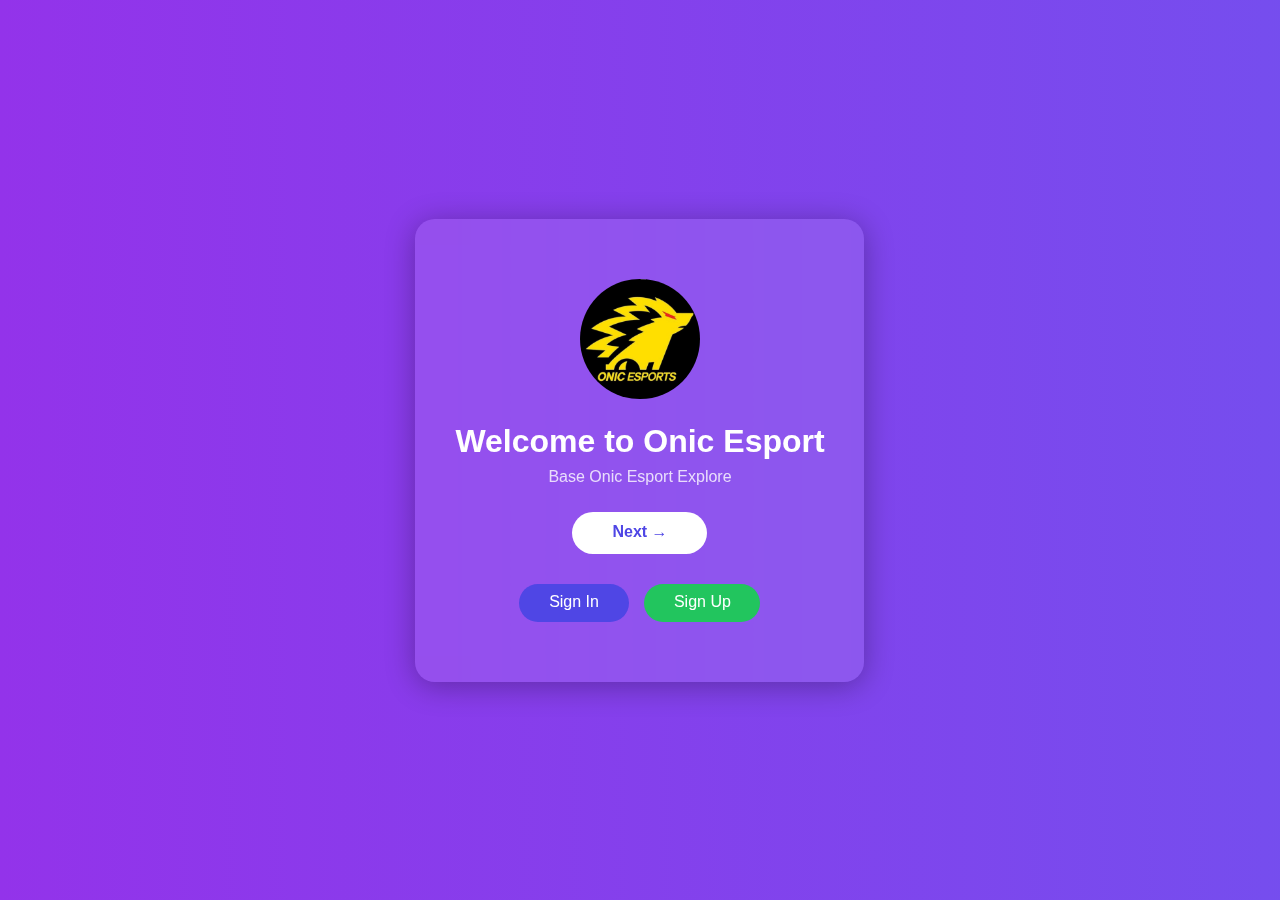
<file: index.html>
<!DOCTYPE html>
<html lang="en">

<head>
  <meta charset="UTF-8" />
  <meta name="viewport" content="width=device-width, initial-scale=1.0" />
  <title>Onic Esports</title>
  <link rel="stylesheet" href="style.css">
  <link rel="icon" type="img/logo onic.jpg" href="img/logo onic.jpg">
  <script>
    function goNext() {
      const loggedIn = sessionStorage.getItem("loggedIn");
      const alertBox = document.getElementById("alert");

      if (loggedIn === "true") {
        window.location.href = "home.php";
      } else {
        alertBox.classList.add("show");
        setTimeout(() => alertBox.classList.remove("show"), 3000);
      }
    }
  </script>
</head>

<body>
  <div class="animated-bg"></div>

  <div class="main-container">
    <div class="content-box">
      <img src="img/logo onic.jpg" alt="Logo" class="logo">
      <h1 class="title">Welcome to Onic Esport</h1>
      <p class="subtitle">Base Onic Esport Explore</p>

      <button class="btn-next" onclick="goNext()">Next →</button>

      <div class="auth-btns">
        <a href="signin.php" class="btn">Sign In</a>
        <a href="signup.php" class="btn btn-alt">Sign Up</a>
      </div>
    </div>
  </div>

  <div id="alert" class="custom-alert">⚠️ Silakan login terlebih dahulu!</div>
</body>

</html>
</file>
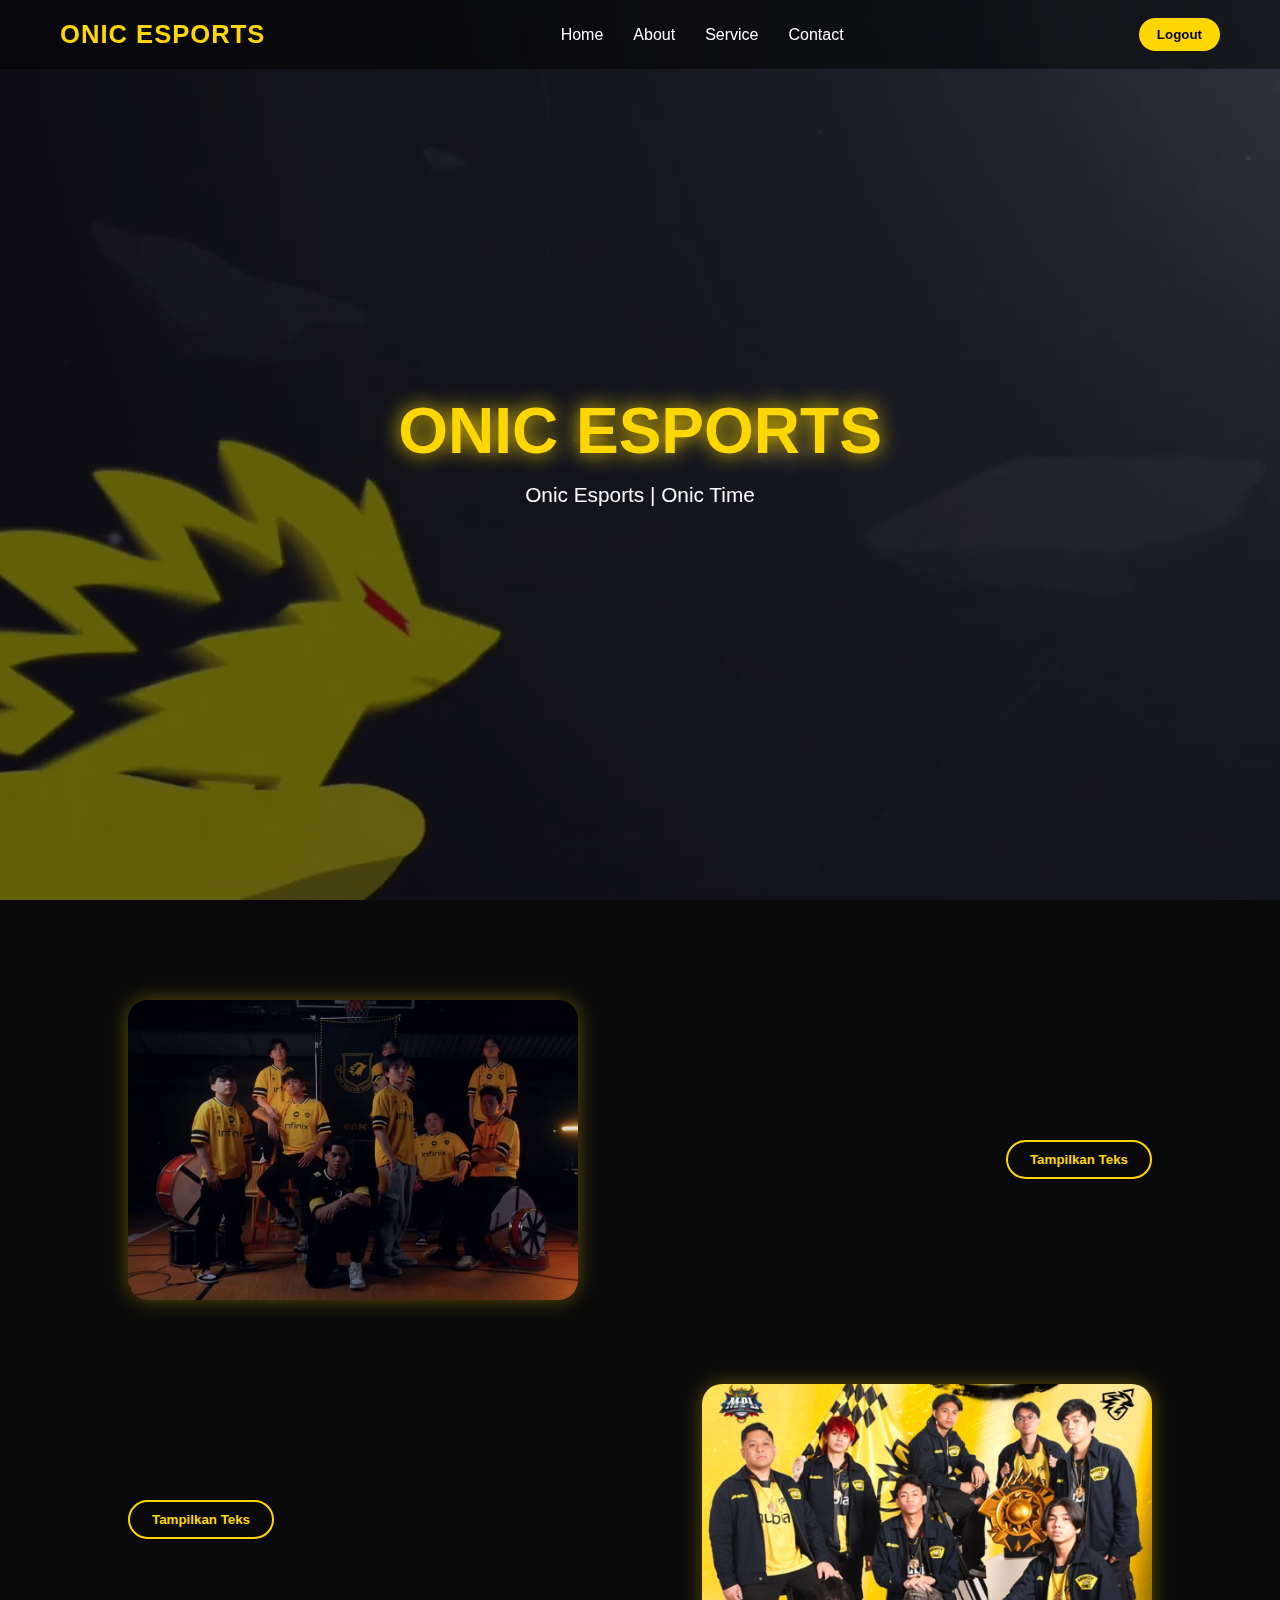
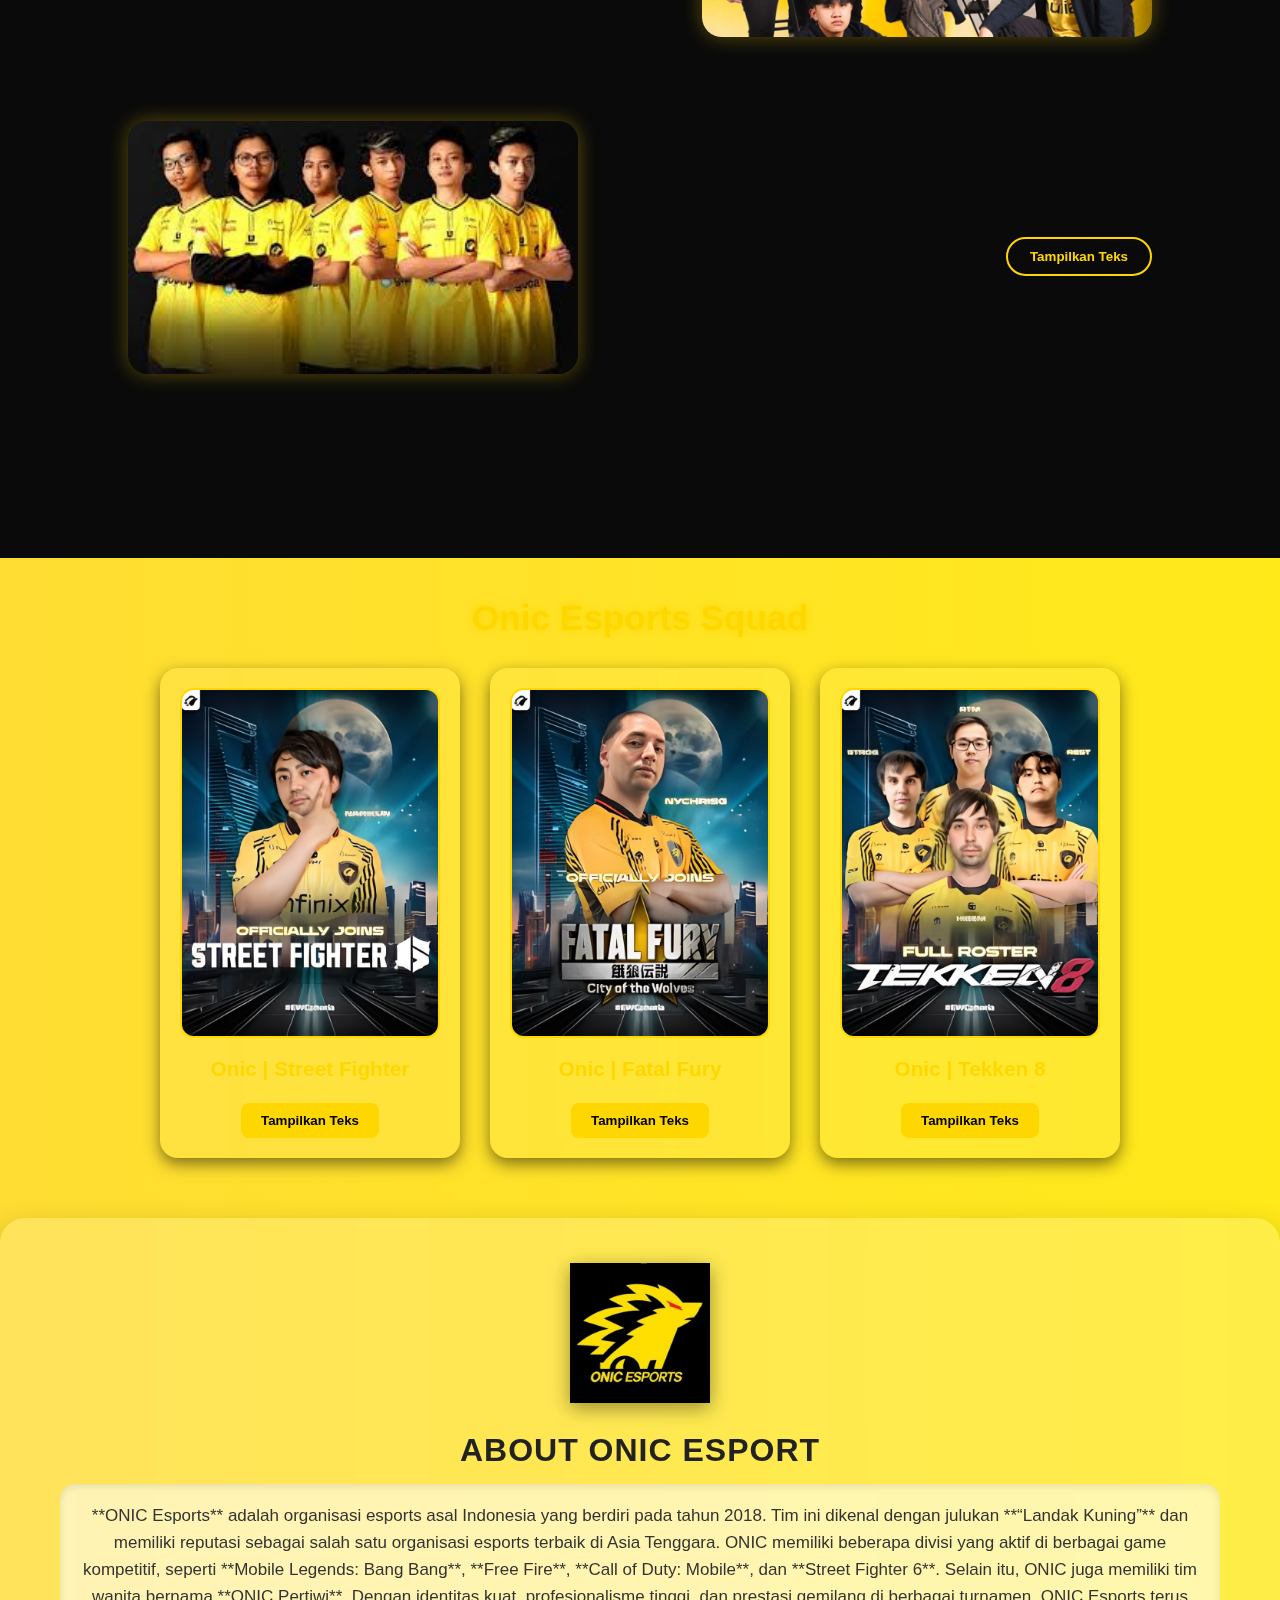
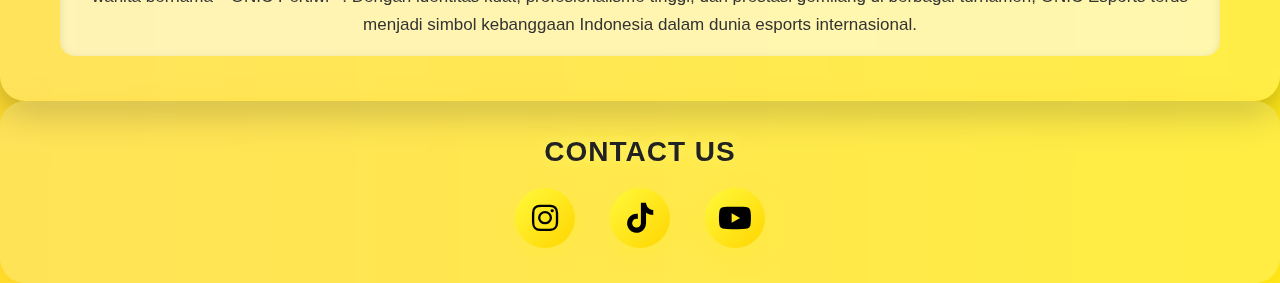
<file: nextpage.html>
<!DOCTYPE html>
<html lang="id">

<head>
  <meta charset="UTF-8" />
  <meta name="viewport" content="width=device-width, initial-scale=1.0" />
  <title>Onic Esports</title>
  <link rel="stylesheet" href="next.css">
  <link rel="icon" type="img/logo onic.jpg" href="img/logo onic.jpg">
  <link rel="stylesheet" href="https://cdnjs.cloudflare.com/ajax/libs/font-awesome/6.5.0/css/all.min.css">
</head>

<body>

  <header>
    <!-- Background Video -->
    <video autoplay loop muted playsinline>
      <source src="onic.mp4" type="video/mp4" />
      Browser Anda tidak mendukung video.
    </video>

    <!-- NAVBAR -->
    <nav>
      <div class="logo">Onic Esports</div>
      <ul class="nav-links">
        <li><a href="#home">Home</a></li>
        <li><a href="#about">About</a></li>
        <li><a href="#services">Service</a></li>
        <li><a href="#contact">Contact</a></li>
      </ul>
      <div class="logout-container">
        <button class="logout-btn" id="logoutBtn">Logout</button>
      </div>
      <div class="hamburger" id="hamburger">
        <span></span>
        <span></span>
        <span></span>
      </div>
    </nav>

    <!-- HEADER CONTENT -->
    <div class="header-content">
      <h1>Onic Esports</h1>
      <p>Onic Esports | Onic Time</p>
    </div>
  </header>



  <section id="home">
    <!-- Bagian 1 -->
    <div class="home-container">
      <div class="home-img">
        <img src="img/onic id mpl.jpg" alt="Onic ID MPL">
      </div>
      <div class="home-text" id="text1">
        <h2>Onic ID | MPL ID</h2>
        <p>ONIC Esports adalah tim Mobile Legends Indonesia yang sering juara MPL ID. Dikenal disiplin dan konsisten,
          ONIC jadi tim dominan di liga profesional MPL Indonesia sejak berdiri tahun 2018.</p>
      </div>
      <button class="show-btn" onclick="showText('text1')">Tampilkan Teks</button>
      <button class="hide-btn" onclick="hideText('text1')">Tutup Teks</button>
    </div>

    <!-- Bagian 2 -->
    <div class="home-container reverse">
      <div class="home-img">
        <img src="img/onic ph  mpl.jpg" alt="Minuman Segar">
      </div>
      <div class="home-text" id="text2">
        <h2>Onic PH | MPL PH</h2>
        <p>ONIC PH adalah tim Mobile Legends asal Filipina di bawah organisasi ONIC Esports. Mereka dikenal kuat di MPL
          Philippines dan pernah menjuarai MPL PH Season 8 serta tampil di M6 World Championship.
        </p>
      </div>
      <button class="show-btn" onclick="showText('text2')">Tampilkan Teks</button>
      <button class="hide-btn" onclick="hideText('text2')">Tutup Teks</button>
    </div>

    <!-- Bagian 1 -->
    <div class="home-container">
      <div class="home-img">
        <img src="img/onic olympus.jpg" alt="Onic ID MPL">
      </div>
      <div class="home-text" id="text3">
        <h2>Onic Olympus | Free Fire</h2>
        <p>ONIC Olympus adalah tim Free Fire Indonesia dari ONIC Esports. Mereka dikenal kuat di turnamen nasional dan
          internasional, dengan pemain seperti Putraxx, Calvintzy, CrimeMKS, AFM, dan Zack.
        </p>
      </div>
      <button class="show-btn" onclick="showText('text3')">Tampilkan Teks</button>
      <button class="hide-btn" onclick="hideText('text3')">Tutup Teks</button>
    </div>
  </section>

  <section class="card-section">
    <h1 class="section-title">Onic Esports Squad</h1>

    <div class="card-container">

      <div class="card">
        <img src="img/onic fighter street.jpg" alt="Onic Player 1" class="card-img">
        <h2>Onic | Street Fighter</h2>
        <p class="hidden-text">ONIC Esports memiliki divisi Street Fighter 6 dengan pemain Thailand, Narikun. Ia
          menjuarai BAM 2025 dan lolos ke Esports World Cup 2025, memperkuat posisi ONIC di scene fighting game
          internasional.</p>
        <button class="toggle-btn">Tampilkan Teks</button>
      </div>

      <div class="card">
        <img src="img/onic fatal fury.jpg" alt="Onic Player 2" class="card-img">
        <h2>Onic | Fatal Fury</h2>
        <p class="hidden-text">ONIC Esports telah membentuk divisi untuk gim pertarungan Fatal Fury: City of The Wolves,
          dengan merekrut pemain unggulan NYChrisG dari AS untuk menguatkan tim.</p>
        <button class="toggle-btn">Tampilkan Teks</button>
      </div>

      <div class="card">
        <img src="img/onic tekken 8.jpg" alt="Onic Player 3" class="card-img">
        <h2>Onic | Tekken 8</h2>
        <p class="hidden-text">ONIC Esports memiliki divisi Tekken 8 dengan pemain seperti Rest, Higem, Strog, dan RTM.
          Mereka aktif di turnamen internasional dan bersiap menuju Esports World Cup 2025.</p>
        <button class="toggle-btn">Tampilkan Teks</button>
      </div>

    </div>
  </section>

  <div class="onic" id="about">
    <img src="img/logo onic.jpg" alt="Logo ONIC Esports">
    <h1>About Onic Esport</h1>
    <p>
      **ONIC Esports** adalah organisasi esports asal Indonesia yang berdiri pada tahun 2018. Tim ini dikenal dengan
      julukan **“Landak Kuning”** dan memiliki reputasi sebagai salah satu organisasi esports terbaik di Asia Tenggara.
      ONIC memiliki beberapa divisi yang aktif di berbagai game kompetitif, seperti **Mobile Legends: Bang Bang**,
      **Free Fire**, **Call of Duty: Mobile**, dan **Street Fighter 6**. Selain itu, ONIC juga memiliki tim wanita
      bernama **ONIC Pertiwi**. Dengan identitas kuat, profesionalisme tinggi, dan prestasi gemilang di berbagai
      turnamen, ONIC Esports terus menjadi simbol kebanggaan Indonesia dalam dunia esports internasional.

    </p>
  </div>

  <!-- Bagian CONTACT -->
  <div class="contact">
    <h2>Contact Us</h2>
    <div class="social-icons">
      <a href="https://www.instagram.com/onic.esports/" target="_blank" title="Instagram"><i
          class="fab fa-instagram"></i></a>
      <a href="https://www.tiktok.com/@onic.esports" target="_blank" title="TikTok"><i class="fab fa-tiktok"></i></a>
      <a href="https://www.youtube.com/@onicesports" target="_blank" title="YouTube"><i class="fab fa-youtube"></i></a>
    </div>
  </div>

</body>
<script src="next.js"></script>

</html>
</file>
<file: style.css>
/* === General === */
* {
  margin: 0;
  padding: 0;
  box-sizing: border-box;
  font-family: "Poppins", sans-serif;
}

/* === Background Animation === */
body {
  color: white;
  min-height: 100vh;
  overflow: hidden;
  position: relative;
  display: flex;
  justify-content: center;
  align-items: center;
}

.animated-bg {
  background: linear-gradient(270deg, #6EE7B7, #3B82F6, #9333EA);
  background-size: 600% 600%;
  animation: bgMove 12s ease infinite;
  position: absolute;
  inset: 0;
  z-index: -1;
}

@keyframes bgMove {
  0% {
    background-position: 0% 50%;
  }

  50% {
    background-position: 100% 50%;
  }

  100% {
    background-position: 0% 50%;
  }
}

/* === Centered Main Container === */
.main-container {
  display: flex;
  justify-content: center;
  align-items: center;
  height: 100vh;
  width: 100%;
}

.content-box {
  text-align: center;
  background: rgba(255, 255, 255, 0.1);
  backdrop-filter: blur(10px);
  border-radius: 20px;
  padding: 60px 40px;
  box-shadow: 0 4px 30px rgba(0, 0, 0, 0.3);
  animation: fadeIn 1s ease forwards;
}

@keyframes fadeIn {
  from {
    opacity: 0;
    transform: scale(0.95);
  }

  to {
    opacity: 1;
    transform: scale(1);
  }
}

.logo {
  width: 120px;
  border-radius: 50%;
  margin-bottom: 20px;
  animation: floatLogo 3s ease-in-out infinite;
}

@keyframes floatLogo {

  0%,
  100% {
    transform: translateY(0);
  }

  50% {
    transform: translateY(-10px);
  }
}

.title {
  font-size: 2rem;
  font-weight: 600;
  margin-bottom: 8px;
}

.subtitle {
  opacity: 0.8;
  margin-bottom: 25px;
}

/* === Buttons === */
.btn-next {
  background: white;
  color: #4f46e5;
  padding: 12px 40px;
  border-radius: 30px;
  border: none;
  cursor: pointer;
  font-weight: 600;
  font-size: 1rem;
  transition: all 0.3s;
}

.btn-next:hover {
  transform: scale(1.08);
  background: #eaeaff;
}

.auth-btns {
  margin-top: 30px;
  display: flex;
  justify-content: center;
  gap: 15px;
}

.btn {
  background: #4f46e5;
  color: white;
  padding: 10px 30px;
  border-radius: 25px;
  text-decoration: none;
  font-weight: 500;
  transition: 0.3s;
}

.btn:hover {
  background: #6366f1;
  transform: translateY(-2px);
}

.btn-alt {
  background: #22c55e;
}

.btn-alt:hover {
  background: #16a34a;
}

/* === Alert Design === */
.custom-alert {
  position: fixed;
  bottom: 20px;
  left: 50%;
  transform: translateX(-50%) translateY(50px);
  background: rgba(0, 0, 0, 0.6);
  padding: 12px 30px;
  border-radius: 10px;
  backdrop-filter: blur(10px);
  transition: 0.4s ease;
  opacity: 0;
  font-weight: 500;
  font-size: 0.95rem;
}

.custom-alert.show {
  opacity: 1;
  transform: translateX(-50%) translateY(0);
}


/* === Sign In / Sign Up === */
.bg-video {
  position: fixed;
  right: 0;
  bottom: 0;
  min-width: 100%;
  min-height: 100%;
  object-fit: cover;
  filter: brightness(0.4) blur(2px);
  z-index: -2;
}

.overlay {
  position: fixed;
  inset: 0;
  background: rgba(0, 0, 0, 0.4);
  z-index: -1;
}

.form-container {
  width: 350px;
  background: rgba(255, 255, 255, 0.1);
  backdrop-filter: blur(10px);
  border-radius: 20px;
  padding: 40px;
  text-align: center;
  margin: auto;
  box-shadow: 0 4px 30px rgba(0, 0, 0, 0.3);
}

.form-container input {
  width: 100%;
  margin: 8px 0;
  padding: 12px;
  border: none;
  border-radius: 10px;
  outline: none;
  background: rgba(255, 255, 255, 0.2);
  color: white;
  transition: 0.3s;
}

.form-container input:focus {
  background: rgba(255, 255, 255, 0.3);
}

.form-container button {
  width: 100%;
  padding: 12px;
  background: #4f46e5;
  border: none;
  border-radius: 10px;
  color: white;
  font-weight: 600;
  cursor: pointer;
  transition: 0.3s;
}

.form-container button:hover {
  background: #6366f1;
}

.switch a {
  color: #60a5fa;
  text-decoration: none;
}

.switch a:hover {
  text-decoration: underline;
}

.alert {
  background: rgba(255, 0, 0, 0.2);
  color: #ff6b6b;
  padding: 8px;
  border-radius: 8px;
  margin-bottom: 10px;
}

.alert.success {
  background: rgba(0, 255, 0, 0.2);
  color: #9efc9e;
}

/* === Home === */
.home-bg {
  background: linear-gradient(120deg, #3b82f6, #9333ea);
  display: flex;
  align-items: center;
  justify-content: center;
}

.home-container {
  text-align: center;
  color: white;
}

.btn-logout {
  display: inline-block;
  margin-top: 20px;
  padding: 10px 25px;
  background: white;
  color: #4f46e5;
  border-radius: 20px;
  text-decoration: none;
  font-weight: 500;
}

.btn-logout:hover {
  background: #e5e7eb;
}
</file>
<file: next.css>
/* === GLOBAL STYLE === */
* {
  margin: 0;
  padding: 0;
  box-sizing: border-box;
  font-family: 'Poppins', sans-serif;
}

body {
  color: #fff;
  background-color: #000;
  overflow-x: hidden;
}

/* === HEADER VIDEO BACKGROUND === */
header {
  position: relative;
  width: 100%;
  height: 100vh;
  overflow: hidden;
}

header video {
  position: absolute;
  width: 100%;
  height: 100%;
  object-fit: cover;
  top: 0;
  left: 0;
  z-index: -1;
  filter: brightness(0.4);
}

/* === NAVBAR === */
nav {
  display: flex;
  align-items: center;
  justify-content: space-between;
  padding: 18px 60px;
  position: fixed;
  width: 100%;
  top: 0;
  z-index: 1000;
  background: rgba(0, 0, 0, 0.5);
  backdrop-filter: blur(6px);
  transition: all 0.3s ease;
}

nav.scrolled {
  background: rgba(0, 0, 0, 0.85);
  padding: 12px 50px;
}

.logo {
  font-size: 1.6rem;
  font-weight: 700;
  color: #FFD700;
  letter-spacing: 1px;
  text-transform: uppercase;
  animation: fadeDown 1s ease-in-out;
}

/* NAV LINKS */
.nav-links {
  list-style: none;
  display: flex;
  gap: 30px;
}

.nav-links li a {
  color: white;
  text-decoration: none;
  font-weight: 500;
  transition: 0.3s;
  position: relative;
}

.nav-links li a::after {
  content: '';
  position: absolute;
  bottom: -5px;
  left: 0;
  width: 0%;
  height: 2px;
  background-color: #FFD700;
  transition: 0.3s;
}

.nav-links li a:hover::after {
  width: 100%;
}

/* LOGOUT BUTTON */
.logout-btn {
  background-color: #FFD700;
  color: #000;
  border: none;
  padding: 9px 18px;
  border-radius: 25px;
  cursor: pointer;
  font-weight: 600;
  transition: all 0.3s ease;
}

.logout-btn:hover {
  background-color: #fff;
  color: #000;
  box-shadow: 0 0 15px #FFD700;
}

/* === HAMBURGER MENU === */
.hamburger {
  display: none;
  flex-direction: column;
  cursor: pointer;
  gap: 6px;
  z-index: 1100;
}

.hamburger span {
  width: 28px;
  height: 3px;
  background: #FFD700;
  border-radius: 2px;
  transition: all 0.4s ease;
}

/* ROTATE EFFECT WHEN OPEN */
.hamburger.open span:nth-child(1) {
  transform: rotate(45deg) translateY(8px);
}

.hamburger.open span:nth-child(2) {
  opacity: 0;
}

.hamburger.open span:nth-child(3) {
  transform: rotate(-45deg) translateY(-8px);
}

/* HEADER CONTENT */
.header-content {
  position: absolute;
  top: 50%;
  left: 50%;
  transform: translate(-50%, -50%);
  text-align: center;
  animation: fadeInUp 1.5s ease;
}

.header-content h1 {
  font-size: 4rem;
  text-transform: uppercase;
  color: #FFD700;
  text-shadow: 0 0 20px #FFD700;
}

.header-content p {
  margin-top: 15px;
  font-size: 1.3rem;
  color: #fff;
}

/* === HOME SECTION === */
section#home {
  background: #0a0a0a;
  padding: 100px 10%;
}

.home-container {
  display: flex;
  align-items: center;
  justify-content: space-between;
  margin-bottom: 80px;
  gap: 40px;
  animation: fadeIn 1.2s ease;
}

.home-container.reverse {
  flex-direction: row-reverse;
}

.home-img img {
  width: 450px;
  border-radius: 20px;
  box-shadow: 0 0 20px #FFD70055;
  transition: 0.4s;
}

.home-img img:hover {
  transform: scale(1.05);
  box-shadow: 0 0 25px #FFD700;
}

/* === ANIMATED TEXT === */
.home-text {
  max-width: 500px;
  opacity: 0;
  transform: translateY(30px);
  display: none;
  transition: all 0.6s ease;
}

.home-text.show {
  display: block;
  opacity: 1;
  transform: translateY(0);
  animation: glowText 0.8s ease forwards;
}

@keyframes glowText {
  from {
    text-shadow: 0 0 0px #FFD700;
  }

  to {
    text-shadow: 0 0 20px #FFD700aa;
  }
}

/* === BUTTONS === */
.show-btn,
.hide-btn {
  margin-top: 15px;
  background: none;
  border: 2px solid #FFD700;
  color: #FFD700;
  padding: 10px 22px;
  border-radius: 25px;
  cursor: pointer;
  transition: all 0.3s ease;
  font-weight: 600;
}

.show-btn:hover,
.hide-btn:hover {
  background-color: #FFD700;
  color: #000;
  box-shadow: 0 0 15px #FFD700;
}

.hide-btn {
  display: none;
  margin-left: 10px;
}

/* === RESPONSIVE NAV === */
/* === RESPONSIVE NAV === */
@media (max-width: 900px) {

  /* Navbar container */
  nav {
    display: flex;
    justify-content: space-between;
    align-items: center;
    padding: 15px 25px;
    background: rgba(0, 0, 0, 0.75);
    backdrop-filter: blur(6px);
    position: fixed;
    width: 100%;
    top: 0;
    z-index: 1000;
  }

  /* Logo lebih kecil tapi tetap jelas */
  .logo {
    font-size: 1.4rem;
    color: #FFD700;
    font-weight: 600;
    z-index: 1001;
  }

  /* Tombol hamburger */
  .hamburger {
    display: flex;
    flex-direction: column;
    justify-content: center;
    gap: 6px;
    cursor: pointer;
    z-index: 1001;
  }

  .hamburger span {
    width: 30px;
    height: 3px;
    background: #FFD700;
    border-radius: 3px;
    transition: all 0.3s ease;
  }

  /* Animasi hamburger saat aktif */
  .hamburger.active span:nth-child(1) {
    transform: rotate(45deg) translate(5px, 6px);
  }

  .hamburger.active span:nth-child(2) {
    opacity: 0;
  }

  .hamburger.active span:nth-child(3) {
    transform: rotate(-45deg) translate(5px, -6px);
  }

  /* Menu navigasi */
  .nav-links {
    position: fixed;
    top: 0;
    right: -100%;
    height: 100vh;
    width: 75%;
    background: rgba(0, 0, 0, 0.95);
    flex-direction: column;
    align-items: center;
    justify-content: center;
    gap: 40px;
    transition: right 0.4s ease-in-out;
    z-index: 1000;
  }

  /* Saat aktif */
  .nav-links.active {
    right: 0;
  }

  /* Link di menu */
  .nav-links li a {
    color: #FFD700;
    font-size: 1.3rem;
    transition: color 0.2s;
  }

  .nav-links li a:hover {
    color: #fff;
  }

  /* Sembunyikan tombol logout di HP */
  .logout-container {
    display: none;
  }

  /* Agar konten tidak ketutup navbar */
  header {
    padding-top: 70px;
  }

  /* Home container responsif */
  .home-container,
  .home-container.reverse {
    flex-direction: column;
    text-align: center;
  }
}


/* === ANIMATIONS === */
@keyframes fadeIn {
  from {
    opacity: 0;
    transform: translateY(30px);
  }

  to {
    opacity: 1;
    transform: translateY(0);
  }
}

@keyframes fadeInUp {
  from {
    opacity: 0;
    transform: translateY(50px);
  }

  to {
    opacity: 1;
    transform: translateY(0);
  }
}

@keyframes fadeDown {
  from {
    opacity: 0;
    transform: translateY(-30px);
  }

  to {
    opacity: 1;
    transform: translateY(0);
  }
}

/* === TITLE === */
.section-title {
  text-align: center;
  color: #FFD700;
  font-size: 2.2em;
  margin-top: 40px;
  margin-bottom: 30px;
  text-shadow: 0 0 10px #FFD700;
}

/* === CARD CONTAINER === */
.card-container {
  display: flex;
  justify-content: center;
  align-items: flex-start;
  flex-wrap: wrap;
  gap: 30px;
  padding: 0 20px 60px;
}

/* === CARD === */
.card {
  background: rgba(255, 255, 255, 0.08);
  border-radius: 18px;
  padding: 20px;
  width: 300px;
  text-align: center;
  box-shadow: 0 6px 16px rgba(0, 0, 0, 0.5);
  backdrop-filter: blur(8px);
  transition: all 0.4s ease;
}

.card:hover {
  transform: translateY(-6px);
  box-shadow: 0 8px 24px rgba(255, 215, 0, 0.3);
}

/* === GAMBAR CARD === */
.card-img {
  width: 100%;
  height: 350px;
  object-fit: cover;
  border-radius: 14px;
  margin-bottom: 15px;
  border: 2px solid #FFD700;
}

/* === TEKS DAN TOMBOL === */
.card h2 {
  color: #FFD700;
  margin-bottom: 10px;
  font-size: 1.3em;
}

.toggle-btn {
  margin-top: 12px;
  padding: 10px 20px;
  border: none;
  border-radius: 8px;
  background: #FFD700;
  color: #000;
  font-weight: 600;
  cursor: pointer;
  transition: all 0.3s ease;
}

.toggle-btn:hover {
  background: #fff;
}

/* === TEKS TERSEMBUNYI === */
.hidden-text {
  display: none;
  opacity: 0;
  margin-top: 10px;
  line-height: 1.5;
  transition: opacity 0.5s ease, transform 0.5s ease;
  transform: translateY(10px);
}

/* Saat aktif */
.hidden-text.show {
  display: block;
  opacity: 1;
  transform: translateY(0);
}

/* === RESPONSIVE === */
@media (max-width: 768px) {
  .card-container {
    flex-direction: column;
    align-items: center;
  }

  .card {
    width: 90%;
  }

  .section-title {
    font-size: 1.8em;
  }
}

/* === BAGIAN ONIC === */
.onic {
  text-align: center;
  background: rgba(255, 255, 255, 0.2);
  padding: 45px 60px;
  border-radius: 25px;
  box-shadow: 0 12px 30px rgba(0, 0, 0, 0.25);
  backdrop-filter: blur(12px);
  max-width: 100%;
  animation: fadeIn 1.3s ease forwards;
  transition: all 0.4s ease;
}

.onic:hover {
  transform: scale(1.02);
  box-shadow: 0 18px 40px rgba(0, 0, 0, 0.3);
}

.onic img {
  width: 140px;
  height: 140px;
  object-fit: contain;
  margin-bottom: 25px;
  filter: drop-shadow(0 5px 10px rgba(0, 0, 0, 0.4));
}

.onic h1 {
  font-size: 32px;
  color: #222;
  margin-bottom: 15px;
  letter-spacing: 1px;
  text-transform: uppercase;
}

.onic p {
  font-size: 17px;
  color: #333;
  line-height: 1.6;
  background: rgba(255, 255, 255, 0.55);
  padding: 18px;
  border-radius: 15px;
  box-shadow: inset 0 2px 8px rgba(0, 0, 0, 0.1);
}

@keyframes fadeIn {
  from {
    opacity: 0;
    transform: translateY(-30px);
  }

  to {
    opacity: 1;
    transform: translateY(0);
  }
}

/* === RESPONSIVE HP (max-width: 600px) === */
@media (max-width: 600px) {

  /* ===== BODY & LAYOUT ===== */
  body {
    font-size: 14px;
    overflow-x: hidden;
  }

  header {
    height: 90vh;
  }

  /* ===== NAVBAR ===== */
  nav {
    padding: 12px 20px;
  }

  .logo {
    font-size: 1.2rem;
  }

  .hamburger span {
    width: 26px;
  }

  .nav-links {
    width: 100%;
    gap: 25px;
  }

  .nav-links li a {
    font-size: 1.1rem;
  }

  /* ===== HEADER CONTENT ===== */
  .header-content h1 {
    font-size: 2.2rem;
  }

  .header-content p {
    font-size: 1rem;
    padding: 0 15px;
  }

  /* ===== HOME SECTION ===== */
  section#home {
    padding: 70px 5%;
  }

  .home-container {
    flex-direction: column;
    text-align: center;
    gap: 25px;
  }

  .home-img img {
    width: 90%;
  }

  .home-text {
    max-width: 95%;
    font-size: 0.95rem;
  }

  .show-btn,
  .hide-btn {
    padding: 8px 18px;
    font-size: 0.9rem;
  }

  /* ===== CARD SECTION ===== */
  .card-container {
    flex-direction: column;
    align-items: center;
    gap: 20px;
    padding: 20px 0 50px;
  }

  .card {
    width: 90%;
    padding: 15px;
  }

  .card-img {
    height: 220px;
  }

  .card h2 {
    font-size: 1.1rem;
  }

  .toggle-btn {
    padding: 8px 16px;
    font-size: 0.9rem;
  }

  .hidden-text {
    font-size: 0.9rem;
  }

  /* ===== BAGIAN ONIC ===== */
  .onic {
    padding: 30px 20px;
    border-radius: 18px;
  }

  .onic img {
    width: 100px;
    height: 100px;
    margin-bottom: 15px;
  }

  .onic h1 {
    font-size: 1.4rem;
    color: #000;
  }

  .onic p {
    font-size: 0.95rem;
    padding: 12px;
    color: #222;
  }

  /* ===== TITLE ===== */
  .section-title {
    font-size: 1.5rem;
    margin-bottom: 20px;
  }
}

/* === BACKGROUND BERGERAK SMOOTH === */
body {
  background: linear-gradient(270deg, #fff94d, #ffd500, #ffbb00, #fff600, #ffdd33);
  background-size: 800% 800%;
  animation: moveBg 20s ease-in-out infinite;
}

/* Animasi gerak halus */
@keyframes moveBg {
  0% {
    background-position: 0% 50%;
  }

  50% {
    background-position: 100% 50%;
  }

  100% {
    background-position: 0% 50%;
  }
}


/* === BAGIAN CONTACT === */
.contact {
  text-align: center;
  background: rgba(255, 255, 255, 0.18);
  padding: 35px 60px;
  border-radius: 25px;
  box-shadow: 0 15px 35px rgba(255, 204, 0, 0.35);
  backdrop-filter: blur(10px);
  animation: fadeInUp 1.5s ease forwards;
}

.contact h2 {
  font-size: 28px;
  color: #222;
  margin-bottom: 20px;
  text-transform: uppercase;
  letter-spacing: 1px;
  text-shadow: 0 0 12px #fff86a;
}

.social-icons {
  display: flex;
  justify-content: center;
  gap: 35px;
  margin-top: 15px;
}

.social-icons a {
  text-decoration: none;
  color: #000;
  font-size: 30px;
  background: linear-gradient(135deg, #fff93b, #ffd500);
  width: 60px;
  height: 60px;
  display: flex;
  align-items: center;
  justify-content: center;
  border-radius: 50%;
  box-shadow: 0 6px 20px rgba(255, 235, 59, 0.6);
  transition: all 0.4s ease;
  animation: glowPulse 3s infinite ease-in-out;
}

.social-icons a:hover {
  transform: scale(1.2) rotate(10deg);
  background: #fff600;
  box-shadow: 0 8px 30px rgba(255, 255, 0, 0.8);
}

@keyframes glowPulse {

  0%,
  100% {
    box-shadow: 0 0 20px rgba(255, 255, 0, 0.6);
  }

  50% {
    box-shadow: 0 0 35px rgba(255, 255, 0, 1);
  }
}

/* === ANIMASI MASUK === */
@keyframes fadeIn {
  from {
    opacity: 0;
    transform: translateY(-40px);
  }

  to {
    opacity: 1;
    transform: translateY(0);
  }
}

@keyframes fadeInUp {
  from {
    opacity: 0;
    transform: translateY(60px);
  }

  to {
    opacity: 1;
    transform: translateY(0);
  }
}
</file>
